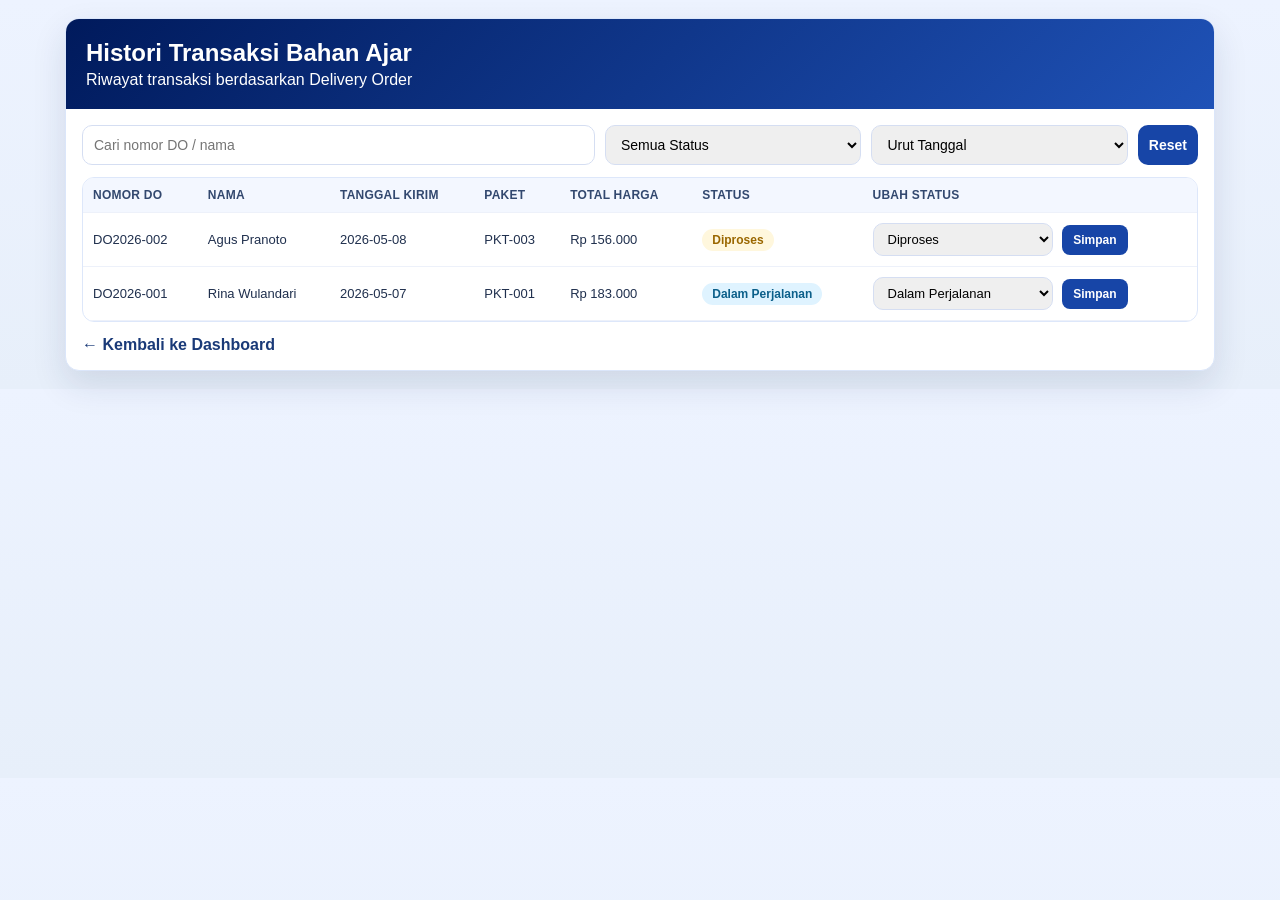
<file: histori-transaksi.html>
<!DOCTYPE html>
<html lang="id">
<head>
    <meta charset="UTF-8">
    <meta name="viewport" content="width=device-width, initial-scale=1.0">
    <title>Histori Transaksi Bahan Ajar</title>
    <style>
        * { box-sizing: border-box; font-family: Segoe UI, Arial, sans-serif }
        body { margin: 0; padding: 18px; background: linear-gradient(180deg, #edf3ff, #e7effa); color: #1f2f4d }
        .app { max-width: 1150px; margin: auto; background: #fff; border: 1px solid #dbe6fa; border-radius: 14px; box-shadow: 0 14px 34px rgba(21, 39, 84, .12); overflow: hidden }
        .header { background: linear-gradient(135deg, #001a5c, #1f52b7); color: #fff; padding: 20px }
        .header h1 { margin: 0 0 4px; font-size: 24px }
        .content { padding: 16px }
        .toolbar { display: grid; grid-template-columns: 2fr 1fr 1fr auto; gap: 10px; margin-bottom: 12px }
        input, select, button { border-radius: 10px; border: 1px solid #d5def2; padding: 10px 11px; font-size: 14px }
        button { cursor: pointer; font-weight: 700; background: #1745a7; color: #fff; border: none }
        .table-wrap { overflow: auto; border: 1px solid #dde7fa; border-radius: 12px }
        table { width: 100%; border-collapse: collapse; min-width: 1060px }
        th, td { border-bottom: 1px solid #edf1fa; padding: 10px; font-size: 13px; text-align: left }
        th { background: #f3f7ff; color: #32486f; font-size: 12px; text-transform: uppercase; letter-spacing: .02em }
        .badge { display: inline-block; padding: 4px 10px; border-radius: 999px; font-weight: 700; font-size: 12px }
        .done { background: #dcfce7; color: #166534 }
        .ship { background: #dff3ff; color: #0b5f8a }
        .process { background: #fff7dd; color: #9a6700 }
        .status-editor { min-width: 180px; padding: 7px 10px; font-size: 13px }
        .save-status { padding: 8px 11px; font-size: 12px; border-radius: 8px; margin-left: 6px }
        .empty { padding: 16px; text-align: center; color: #6b7b97 }
        .actions { margin-top: 14px }
        .actions a { text-decoration: none; color: #1a3a78; font-weight: 700 }
        @media (max-width: 820px) { .toolbar { grid-template-columns: 1fr } }
    </style>
</head>
<body>
    <div class="app">
        <div class="header">
            <h1>Histori Transaksi Bahan Ajar</h1>
            <div>Riwayat transaksi berdasarkan Delivery Order</div>
        </div>
        <div class="content">
            <div class="toolbar">
                <input id="keyword" type="text" placeholder="Cari nomor DO / nama">
                <select id="statusFilter" aria-label="Filter status transaksi" title="Filter status transaksi">
                    <option value="">Semua Status</option>
                    <option value="Diproses">Diproses</option>
                    <option value="Dikirim">Dikirim</option>
                    <option value="Dalam Perjalanan">Dalam Perjalanan</option>
                    <option value="Diterima">Diterima</option>
                </select>
                <select id="sortBy" aria-label="Urutkan histori transaksi" title="Urutkan histori transaksi">
                    <option value="tanggal">Urut Tanggal</option>
                    <option value="nomor">Urut Nomor DO</option>
                    <option value="nama">Urut Nama</option>
                </select>
                <button id="resetBtn" type="button">Reset</button>
            </div>

            <div class="table-wrap">
                <table>
                    <thead>
                        <tr>
                            <th>Nomor DO</th>
                            <th>Nama</th>
                            <th>Tanggal Kirim</th>
                            <th>Paket</th>
                            <th>Total Harga</th>
                            <th>Status</th>
                            <th>Ubah Status</th>
                        </tr>
                    </thead>
                    <tbody id="rows"></tbody>
                </table>
            </div>
            <div class="actions"><a href="dashboard.html">&larr; Kembali ke Dashboard</a></div>
        </div>
    </div>

    <script src="js/data.js"></script>
    <script>
        const rows = document.getElementById("rows");
        const keywordInput = document.getElementById("keyword");
        const statusFilter = document.getElementById("statusFilter");
        const sortBy = document.getElementById("sortBy");
        const resetBtn = document.getElementById("resetBtn");
        const statusOptions = ["Diproses", "Dikirim", "Dalam Perjalanan", "Diterima", "Selesai"];

        function toRupiah(value) {
            return new Intl.NumberFormat("id-ID", { style: "currency", currency: "IDR", maximumFractionDigits: 0 }).format(Number(value) || 0);
        }

        function badgeClass(status) {
            const val = String(status || "").toLowerCase();
            if (val.includes("terima")) return "done";
            if (val.includes("kirim") || val.includes("jalan")) return "ship";
            return "process";
        }

        function getData() {
            return JSON.parse(localStorage.getItem("trackingDOVue")) || window.trackingDOList || [];
        }

        function saveData(data) {
            localStorage.setItem("trackingDOVue", JSON.stringify(data));
        }

        function updateStatus(nomorDO, newStatus) {
            const current = [...getData()];
            const index = current.findIndex(item => String(item.nomorDO) === String(nomorDO));
            if (index === -1) return;
            current[index].status = newStatus;
            saveData(current);
            render();
        }

        function render() {
            let data = [...getData()];
            const keyword = keywordInput.value.trim().toLowerCase();
            const status = statusFilter.value;

            if (keyword) {
                data = data.filter(item =>
                    String(item.nomorDO || "").toLowerCase().includes(keyword) ||
                    String(item.nama || "").toLowerCase().includes(keyword)
                );
            }
            if (status) data = data.filter(item => String(item.status || "") === status);

            if (sortBy.value === "nomor") data.sort((a, b) => String(a.nomorDO).localeCompare(String(b.nomorDO)));
            if (sortBy.value === "nama") data.sort((a, b) => String(a.nama).localeCompare(String(b.nama)));
            if (sortBy.value === "tanggal") data.sort((a, b) => String(b.tanggalKirim).localeCompare(String(a.tanggalKirim)));

            if (data.length === 0) {
                rows.innerHTML = '<tr><td colspan="7" class="empty">Data histori transaksi tidak ditemukan.</td></tr>';
                return;
            }

            rows.innerHTML = data.map(item => `
                <tr>
                    <td>${item.nomorDO || "-"}</td>
                    <td>${item.nama || "-"}</td>
                    <td>${item.tanggalKirim || "-"}</td>
                    <td>${item.paketKode || "-"}</td>
                    <td>${toRupiah(item.totalHarga)}</td>
                    <td><span class="badge ${badgeClass(item.status)}">${item.status || "-"}</span></td>
                    <td>
                        <select class="status-editor" data-do="${item.nomorDO}">
                            ${statusOptions.map(status => `<option value="${status}" ${status === item.status ? "selected" : ""}>${status}</option>`).join("")}
                        </select>
                        <button class="save-status" type="button" data-do="${item.nomorDO}">Simpan</button>
                    </td>
                </tr>
            `).join("");
        }

        keywordInput.addEventListener("input", render);
        statusFilter.addEventListener("change", render);
        sortBy.addEventListener("change", render);
        resetBtn.addEventListener("click", () => {
            keywordInput.value = "";
            statusFilter.value = "";
            sortBy.value = "tanggal";
            render();
        });

        rows.addEventListener("click", (event) => {
            const target = event.target;
            if (!target.classList.contains("save-status")) return;
            const nomorDO = target.getAttribute("data-do");
            const select = rows.querySelector(`.status-editor[data-do="${nomorDO}"]`);
            if (!select) return;
            updateStatus(nomorDO, select.value);
        });

        render();
    </script>
</body>
</html>
</file>
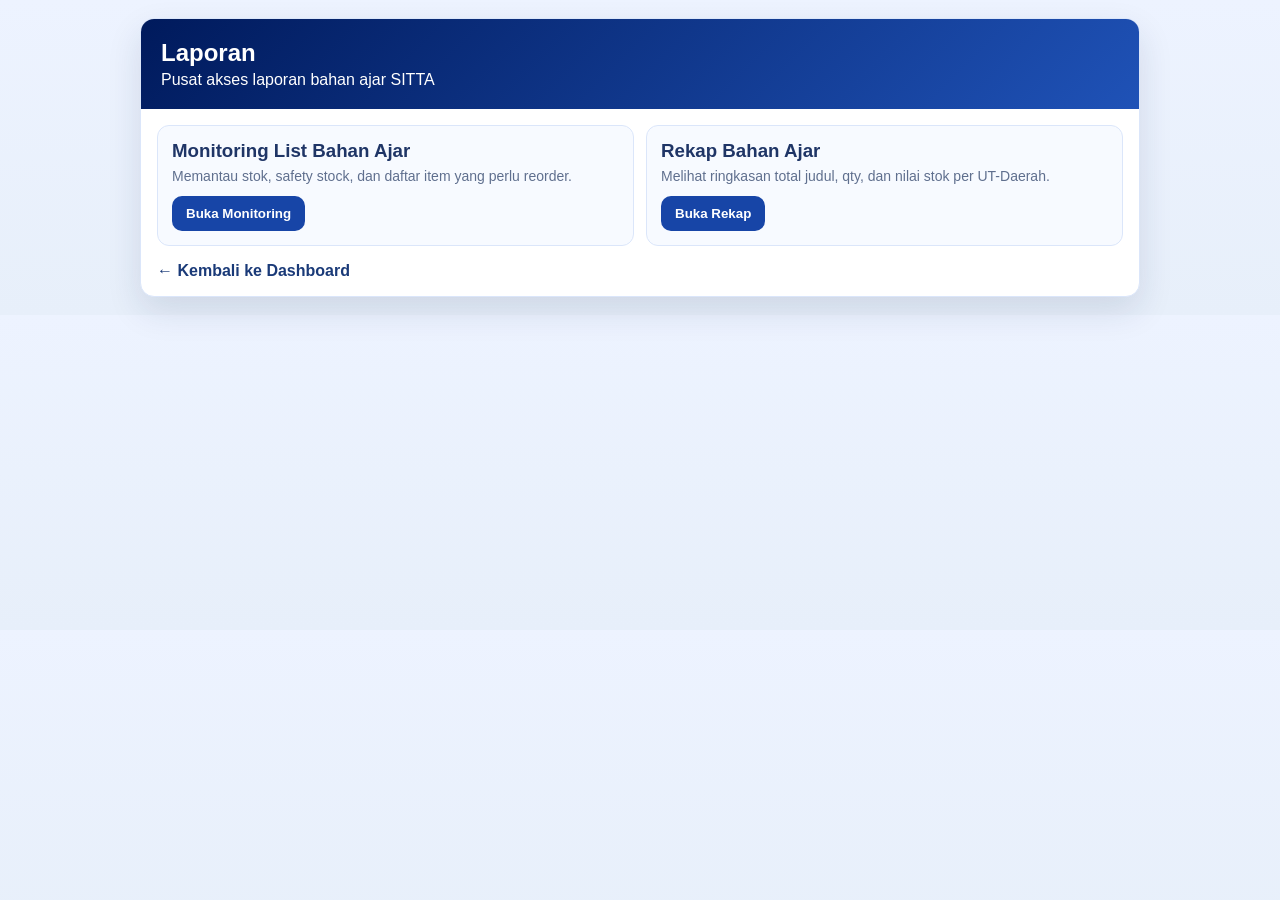
<file: laporan.html>
<!DOCTYPE html>
<html lang="id">
<head>
    <meta charset="UTF-8">
    <meta name="viewport" content="width=device-width, initial-scale=1.0">
    <title>Laporan</title>
    <style>
        * { box-sizing: border-box; font-family: Segoe UI, Arial, sans-serif }
        body { margin: 0; padding: 18px; background: linear-gradient(180deg, #edf3ff, #e7effa); color: #1f2f4d }
        .app { max-width: 1000px; margin: auto; background: #fff; border: 1px solid #dbe6fa; border-radius: 14px; box-shadow: 0 14px 34px rgba(21, 39, 84, .12); overflow: hidden }
        .header { background: linear-gradient(135deg, #001a5c, #1f52b7); color: #fff; padding: 20px }
        .header h1 { margin: 0 0 4px; font-size: 24px }
        .content { padding: 16px }
        .report-grid {
            display: grid;
            grid-template-columns: 1fr 1fr;
            gap: 12px;
        }
        .selector-box {
            border: 1px solid #dbe6fa;
            border-radius: 12px;
            padding: 14px;
            background: #f7faff;
        }
        .selector-box h3 { margin: 0 0 6px; color: #1f3566 }
        .selector-box p { margin: 0 0 12px; color: #5f6f8e; font-size: 14px }
        .selector-row button {
            border: none;
            border-radius: 10px;
            padding: 10px 14px;
            background: #1745a7;
            color: #fff;
            font-weight: 700;
            cursor: pointer;
        }
        .actions { margin-top: 16px }
        .actions a { text-decoration: none; color: #1a3a78; font-weight: 700 }
        @media (max-width: 760px) { .report-grid { grid-template-columns: 1fr } }
    </style>
</head>
<body>
    <div class="app">
        <div class="header">
            <h1>Laporan</h1>
            <div>Pusat akses laporan bahan ajar SITTA</div>
        </div>
        <div class="content">
            <div class="report-grid">
                <div class="selector-box">
                    <h3>Monitoring List Bahan Ajar</h3>
                    <p>Memantau stok, safety stock, dan daftar item yang perlu reorder.</p>
                    <div class="selector-row">
                        <button type="button" onclick="window.location.href='monitoring-bahan-ajar.html'">Buka Monitoring</button>
                    </div>
                </div>
                <div class="selector-box">
                    <h3>Rekap Bahan Ajar</h3>
                    <p>Melihat ringkasan total judul, qty, dan nilai stok per UT-Daerah.</p>
                    <div class="selector-row">
                        <button type="button" onclick="window.location.href='rekap-bahan-ajar.html'">Buka Rekap</button>
                    </div>
                </div>
            </div>
            <div class="actions"><a href="dashboard.html">&larr; Kembali ke Dashboard</a></div>
        </div>
    </div>
</body>
</html>
</file>
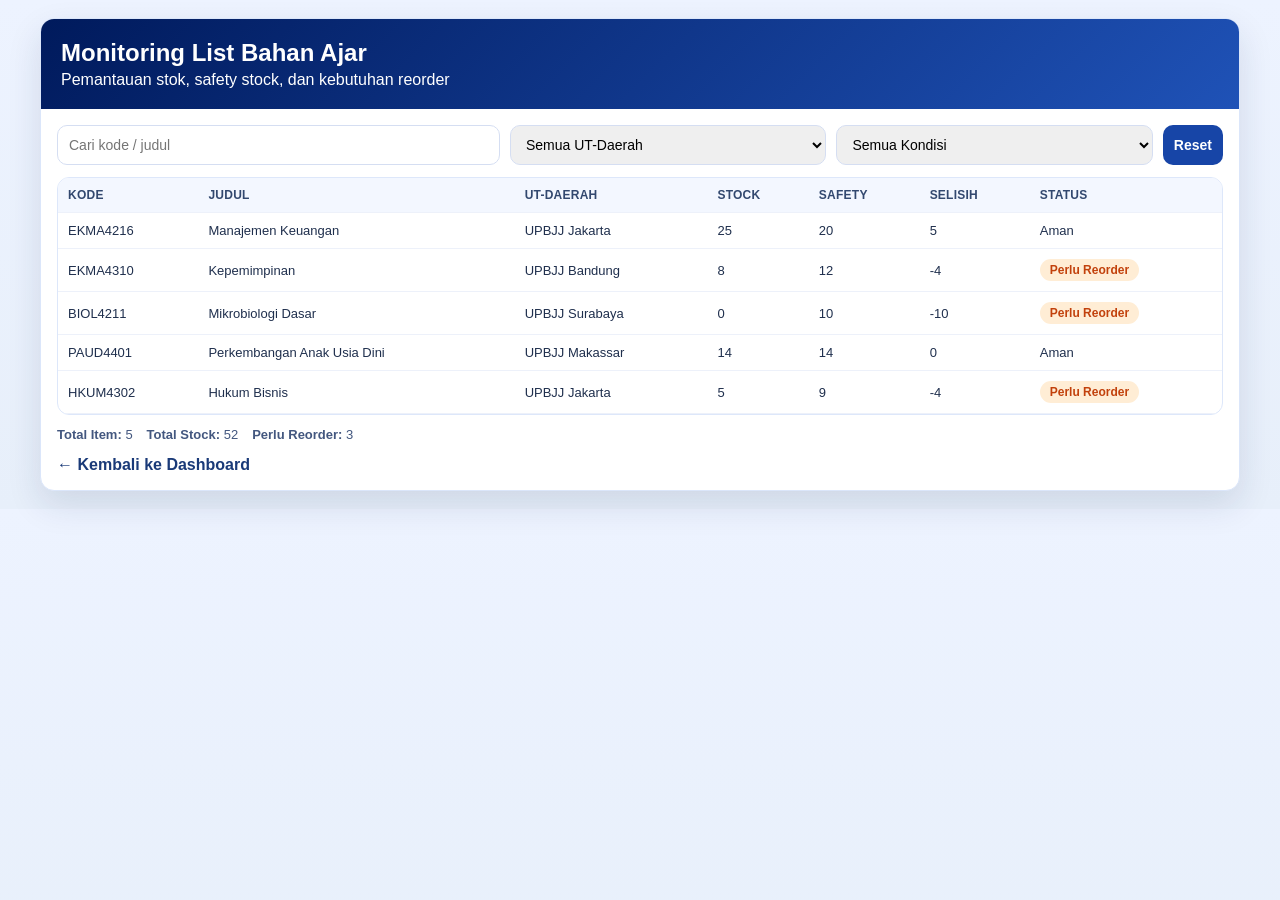
<file: monitoring-bahan-ajar.html>
<!DOCTYPE html>
<html lang="id">
<head>
    <meta charset="UTF-8">
    <meta name="viewport" content="width=device-width, initial-scale=1.0">
    <title>Monitoring List Bahan Ajar</title>
    <style>
        * { box-sizing: border-box; font-family: Segoe UI, Arial, sans-serif }
        body { margin: 0; padding: 18px; background: linear-gradient(180deg, #edf3ff, #e7effa); color: #1f2f4d }
        .app { max-width: 1200px; margin: auto; background: #fff; border: 1px solid #dbe6fa; border-radius: 14px; box-shadow: 0 14px 34px rgba(21, 39, 84, .12); overflow: hidden }
        .header { background: linear-gradient(135deg, #001a5c, #1f52b7); color: #fff; padding: 20px }
        .header h1 { margin: 0 0 4px; font-size: 24px }
        .content { padding: 16px }
        .toolbar { display: grid; grid-template-columns: 1.4fr 1fr 1fr auto; gap: 10px; margin-bottom: 12px }
        input, select, button { border-radius: 10px; border: 1px solid #d5def2; padding: 10px 11px; font-size: 14px }
        button { cursor: pointer; font-weight: 700; background: #1745a7; color: #fff; border: none }
        .table-wrap { overflow: auto; border: 1px solid #dde7fa; border-radius: 12px }
        table { width: 100%; border-collapse: collapse; min-width: 960px }
        th, td { border-bottom: 1px solid #edf1fa; padding: 10px; font-size: 13px; text-align: left }
        th { background: #f3f7ff; color: #32486f; font-size: 12px; text-transform: uppercase; letter-spacing: .02em }
        .status { display: inline-block; border-radius: 999px; padding: 4px 10px; font-weight: 700; font-size: 12px }
        .low { background: #ffedd5; color: #c2410c }
        .empty { padding: 16px; text-align: center; color: #6b7b97 }
        .summary { margin-top: 12px; color: #43577f; font-size: 13px; display: flex; gap: 14px; flex-wrap: wrap }
        .actions { margin-top: 14px }
        .actions a { text-decoration: none; color: #1a3a78; font-weight: 700 }
        @media (max-width: 840px) { .toolbar { grid-template-columns: 1fr } }
    </style>
</head>
<body>
    <div class="app">
        <div class="header">
            <h1>Monitoring List Bahan Ajar</h1>
            <div>Pemantauan stok, safety stock, dan kebutuhan reorder</div>
        </div>
        <div class="content">
            <div class="toolbar">
                <input id="keyword" type="text" placeholder="Cari kode / judul">
                <select id="upbjjFilter" aria-label="Filter UT-Daerah" title="Filter UT-Daerah"><option value="">Semua UT-Daerah</option></select>
                <select id="statusFilter" aria-label="Filter kondisi stok" title="Filter kondisi stok">
                    <option value="">Semua Kondisi</option>
                    <option value="low">Perlu Reorder (qty < safety)</option>
                </select>
                <button id="resetBtn" type="button">Reset</button>
            </div>

            <div class="table-wrap">
                <table>
                    <thead>
                        <tr>
                            <th>Kode</th>
                            <th>Judul</th>
                            <th>UT-Daerah</th>
                            <th>Stock</th>
                            <th>Safety</th>
                            <th>Selisih</th>
                            <th>Status</th>
                        </tr>
                    </thead>
                    <tbody id="rows"></tbody>
                </table>
            </div>
            <div id="summary" class="summary"></div>
            <div class="actions"><a href="dashboard.html">&larr; Kembali ke Dashboard</a></div>
        </div>
    </div>

    <script src="js/data.js"></script>
    <script>
        const rows = document.getElementById("rows");
        const summary = document.getElementById("summary");
        const keywordInput = document.getElementById("keyword");
        const upbjjFilter = document.getElementById("upbjjFilter");
        const statusFilter = document.getElementById("statusFilter");
        const resetBtn = document.getElementById("resetBtn");

        function getData() {
            return JSON.parse(localStorage.getItem("stokBahanAjarVue")) || window.dataStokBahanAjar || [];
        }

        function fillUpbjjOptions(data) {
            const options = [...new Set(data.map(item => item.upbjj).filter(Boolean))].sort();
            upbjjFilter.innerHTML = '<option value="">Semua UT-Daerah</option>' + options.map(item => `<option value="${item}">${item}</option>`).join("");
        }

        function render() {
            let data = [...getData()];
            const keyword = keywordInput.value.trim().toLowerCase();
            const upbjj = upbjjFilter.value;
            const status = statusFilter.value;

            if (keyword) data = data.filter(item => item.kode.toLowerCase().includes(keyword) || item.judul.toLowerCase().includes(keyword));
            if (upbjj) data = data.filter(item => item.upbjj === upbjj);
            if (status === "low") data = data.filter(item => Number(item.qty) < Number(item.safety));

            const lowCount = data.filter(item => Number(item.qty) < Number(item.safety)).length;
            const totalQty = data.reduce((sum, item) => sum + Number(item.qty || 0), 0);

            if (data.length === 0) {
                rows.innerHTML = '<tr><td colspan="7" class="empty">Data monitoring tidak ditemukan.</td></tr>';
            } else {
                rows.innerHTML = data.map(item => {
                    const diff = Number(item.qty) - Number(item.safety);
                    const isLow = diff < 0;
                    return `
                        <tr>
                            <td>${item.kode}</td>
                            <td>${item.judul}</td>
                            <td>${item.upbjj || "-"}</td>
                            <td>${item.qty}</td>
                            <td>${item.safety}</td>
                            <td>${diff}</td>
                            <td>${isLow ? '<span class="status low">Perlu Reorder</span>' : "Aman"}</td>
                        </tr>
                    `;
                }).join("");
            }

            summary.innerHTML = `
                <span><strong>Total Item:</strong> ${data.length}</span>
                <span><strong>Total Stock:</strong> ${totalQty}</span>
                <span><strong>Perlu Reorder:</strong> ${lowCount}</span>
            `;
        }

        const initialData = getData();
        fillUpbjjOptions(initialData);
        render();

        keywordInput.addEventListener("input", render);
        upbjjFilter.addEventListener("change", render);
        statusFilter.addEventListener("change", render);
        resetBtn.addEventListener("click", () => {
            keywordInput.value = "";
            upbjjFilter.value = "";
            statusFilter.value = "";
            render();
        });
    </script>
</body>
</html>
</file>
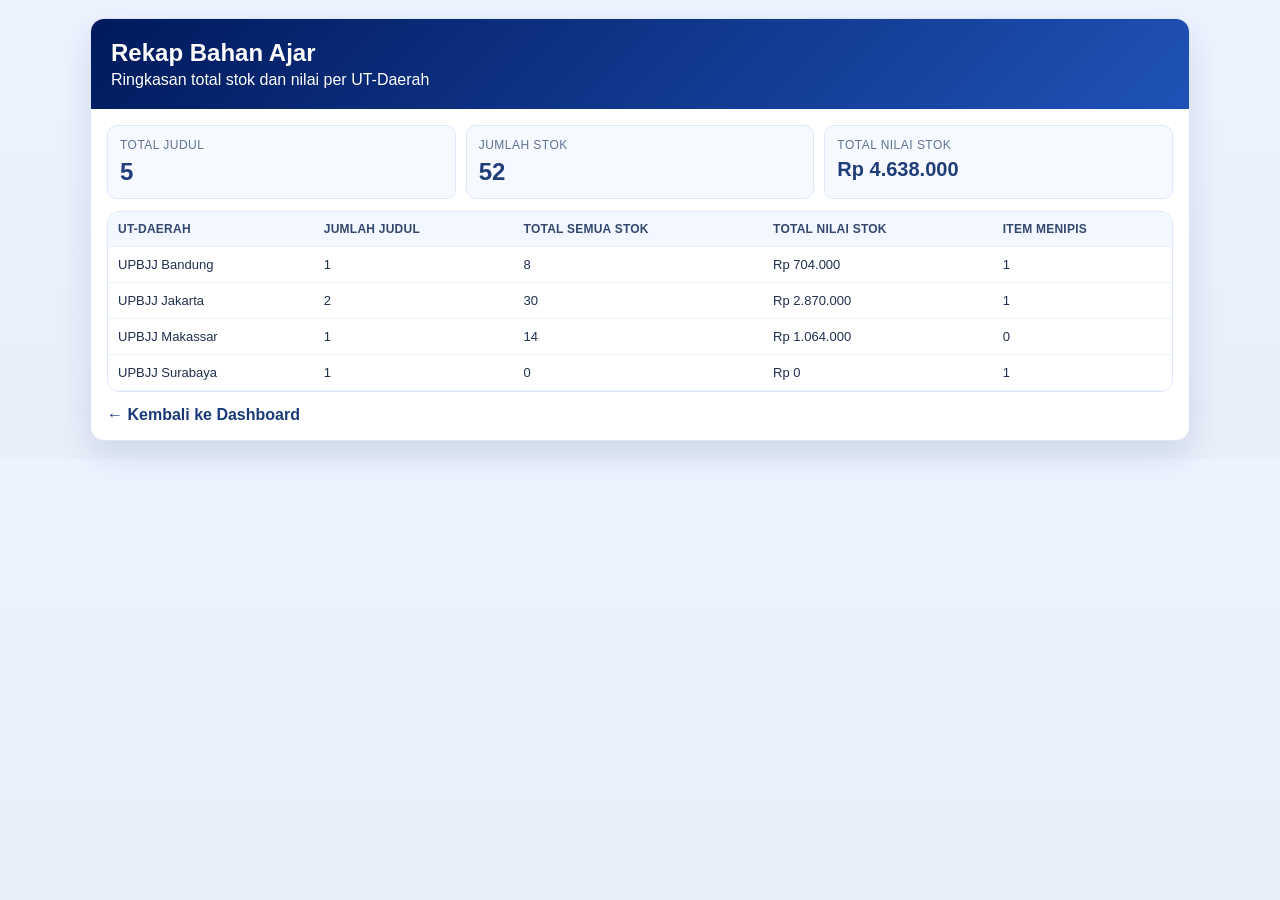
<file: rekap-bahan-ajar.html>
<!DOCTYPE html>
<html lang="id">
<head>
    <meta charset="UTF-8">
    <meta name="viewport" content="width=device-width, initial-scale=1.0">
    <title>Rekap Bahan Ajar</title>
    <style>
        * { box-sizing: border-box; font-family: Segoe UI, Arial, sans-serif }
        body { margin: 0; padding: 18px; background: linear-gradient(180deg, #edf3ff, #e7effa); color: #1f2f4d }
        .app { max-width: 1100px; margin: auto; background: #fff; border: 1px solid #dbe6fa; border-radius: 14px; box-shadow: 0 14px 34px rgba(21, 39, 84, .12); overflow: hidden }
        .header { background: linear-gradient(135deg, #001a5c, #1f52b7); color: #fff; padding: 20px }
        .header h1 { margin: 0 0 4px; font-size: 24px }
        .content { padding: 16px }
        .cards { display: grid; grid-template-columns: repeat(3, 1fr); gap: 10px; margin-bottom: 12px }
        .card { background: #f6f9ff; border: 1px solid #dde7fa; border-radius: 10px; padding: 12px }
        .card .label { font-size: 12px; color: #607293; text-transform: uppercase; letter-spacing: .04em }
        .card .value { margin-top: 6px; font-size: 24px; font-weight: 800; color: #1f3d79 }
        .table-wrap { overflow: auto; border: 1px solid #dde7fa; border-radius: 12px }
        table { width: 100%; border-collapse: collapse; min-width: 860px }
        th, td { border-bottom: 1px solid #edf1fa; padding: 10px; font-size: 13px; text-align: left }
        th { background: #f3f7ff; color: #32486f; font-size: 12px; text-transform: uppercase; letter-spacing: .02em }
        .actions { margin-top: 14px }
        .actions a { text-decoration: none; color: #1a3a78; font-weight: 700 }
        @media (max-width: 820px) { .cards { grid-template-columns: 1fr } }
    </style>
</head>
<body>
    <div class="app">
        <div class="header">
            <h1>Rekap Bahan Ajar</h1>
            <div>Ringkasan total stok dan nilai per UT-Daerah</div>
        </div>
        <div class="content">
            <div id="cards" class="cards"></div>
            <div class="table-wrap">
                <table>
                    <thead>
                        <tr>
                            <th>UT-Daerah</th>
                            <th>Jumlah Judul</th>
                            <th>Total Semua Stok</th>
                            <th>Total Nilai Stok</th>
                            <th>Item Menipis</th>
                        </tr>
                    </thead>
                    <tbody id="rows"></tbody>
                </table>
            </div>
            <div class="actions"><a href="dashboard.html">&larr; Kembali ke Dashboard</a></div>
        </div>
    </div>

    <script src="js/data.js"></script>
    <script>
        const cards = document.getElementById("cards");
        const rows = document.getElementById("rows");

        function toRupiah(value) {
            return new Intl.NumberFormat("id-ID", { style: "currency", currency: "IDR", maximumFractionDigits: 0 }).format(Number(value) || 0);
        }

        function getData() {
            return JSON.parse(localStorage.getItem("stokBahanAjarVue")) || window.dataStokBahanAjar || [];
        }

        function render() {
            const data = getData();
            const grouped = {};

            data.forEach(item => {
                const key = item.upbjj || "Tidak Diketahui";
                if (!grouped[key]) grouped[key] = { judul: 0, qty: 0, nilai: 0, low: 0 };
                grouped[key].judul += 1;
                grouped[key].qty += Number(item.qty || 0);
                grouped[key].nilai += Number(item.qty || 0) * Number(item.harga || 0);
                if (Number(item.qty) < Number(item.safety)) grouped[key].low += 1;
            });

            const allRows = Object.entries(grouped).sort((a, b) => a[0].localeCompare(b[0]));
            const totalJudul = data.length;
            const totalQty = data.reduce((s, i) => s + Number(i.qty || 0), 0);
            const totalNilai = data.reduce((s, i) => s + Number(i.qty || 0) * Number(i.harga || 0), 0);

            cards.innerHTML = `
                <div class="card"><div class="label">Total Judul</div><div class="value">${totalJudul}</div></div>
                <div class="card"><div class="label">Jumlah Stok</div><div class="value">${totalQty}</div></div>
                <div class="card"><div class="label">Total Nilai Stok</div><div class="value" style="font-size:20px">${toRupiah(totalNilai)}</div></div>
            `;

            rows.innerHTML = allRows.map(([upbjj, val]) => `
                <tr>
                    <td>${upbjj}</td>
                    <td>${val.judul}</td>
                    <td>${val.qty}</td>
                    <td>${toRupiah(val.nilai)}</td>
                    <td>${val.low}</td>
                </tr>
            `).join("");
        }

        render();
    </script>
</body>
</html>
</file>
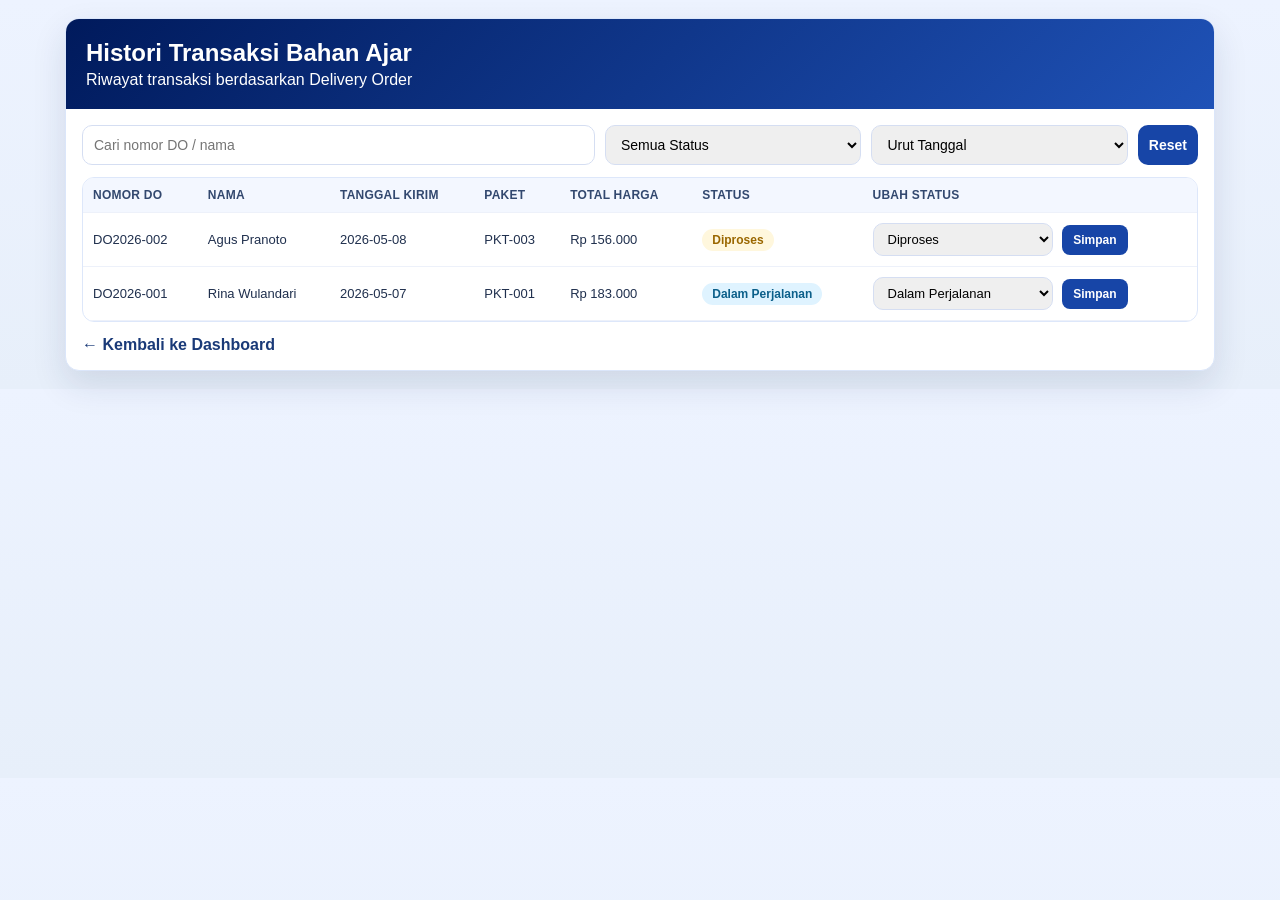
<file: belajar 2/histori-transaksi.html>
<!DOCTYPE html>
<html lang="id">
<head>
    <meta charset="UTF-8">
    <meta name="viewport" content="width=device-width, initial-scale=1.0">
    <title>Histori Transaksi Bahan Ajar</title>
    <style>
        * { box-sizing: border-box; font-family: Segoe UI, Arial, sans-serif }
        body { margin: 0; padding: 18px; background: linear-gradient(180deg, #edf3ff, #e7effa); color: #1f2f4d }
        .app { max-width: 1150px; margin: auto; background: #fff; border: 1px solid #dbe6fa; border-radius: 14px; box-shadow: 0 14px 34px rgba(21, 39, 84, .12); overflow: hidden }
        .header { background: linear-gradient(135deg, #001a5c, #1f52b7); color: #fff; padding: 20px }
        .header h1 { margin: 0 0 4px; font-size: 24px }
        .content { padding: 16px }
        .toolbar { display: grid; grid-template-columns: 2fr 1fr 1fr auto; gap: 10px; margin-bottom: 12px }
        input, select, button { border-radius: 10px; border: 1px solid #d5def2; padding: 10px 11px; font-size: 14px }
        button { cursor: pointer; font-weight: 700; background: #1745a7; color: #fff; border: none }
        .table-wrap { overflow: auto; border: 1px solid #dde7fa; border-radius: 12px }
        table { width: 100%; border-collapse: collapse; min-width: 1060px }
        th, td { border-bottom: 1px solid #edf1fa; padding: 10px; font-size: 13px; text-align: left }
        th { background: #f3f7ff; color: #32486f; font-size: 12px; text-transform: uppercase; letter-spacing: .02em }
        .badge { display: inline-block; padding: 4px 10px; border-radius: 999px; font-weight: 700; font-size: 12px }
        .done { background: #dcfce7; color: #166534 }
        .ship { background: #dff3ff; color: #0b5f8a }
        .process { background: #fff7dd; color: #9a6700 }
        .status-editor { min-width: 180px; padding: 7px 10px; font-size: 13px }
        .save-status { padding: 8px 11px; font-size: 12px; border-radius: 8px; margin-left: 6px }
        .empty { padding: 16px; text-align: center; color: #6b7b97 }
        .actions { margin-top: 14px }
        .actions a { text-decoration: none; color: #1a3a78; font-weight: 700 }
        @media (max-width: 820px) { .toolbar { grid-template-columns: 1fr } }
    </style>
</head>
<body>
    <div class="app">
        <div class="header">
            <h1>Histori Transaksi Bahan Ajar</h1>
            <div>Riwayat transaksi berdasarkan Delivery Order</div>
        </div>
        <div class="content">
            <div class="toolbar">
                <input id="keyword" type="text" placeholder="Cari nomor DO / nama">
                <select id="statusFilter">
                    <option value="">Semua Status</option>
                    <option value="Diproses">Diproses</option>
                    <option value="Dikirim">Dikirim</option>
                    <option value="Dalam Perjalanan">Dalam Perjalanan</option>
                    <option value="Diterima">Diterima</option>
                </select>
                <select id="sortBy">
                    <option value="tanggal">Urut Tanggal</option>
                    <option value="nomor">Urut Nomor DO</option>
                    <option value="nama">Urut Nama</option>
                </select>
                <button id="resetBtn" type="button">Reset</button>
            </div>

            <div class="table-wrap">
                <table>
                    <thead>
                        <tr>
                            <th>Nomor DO</th>
                            <th>Nama</th>
                            <th>Tanggal Kirim</th>
                            <th>Paket</th>
                            <th>Total Harga</th>
                            <th>Status</th>
                            <th>Ubah Status</th>
                        </tr>
                    </thead>
                    <tbody id="rows"></tbody>
                </table>
            </div>
            <div class="actions"><a href="dashboard.html">&larr; Kembali ke Dashboard</a></div>
        </div>
    </div>

    <script src="js/data.js"></script>
    <script>
        const rows = document.getElementById("rows");
        const keywordInput = document.getElementById("keyword");
        const statusFilter = document.getElementById("statusFilter");
        const sortBy = document.getElementById("sortBy");
        const resetBtn = document.getElementById("resetBtn");
        const statusOptions = ["Diproses", "Dikirim", "Dalam Perjalanan", "Diterima", "Selesai"];

        function toRupiah(value) {
            return new Intl.NumberFormat("id-ID", { style: "currency", currency: "IDR", maximumFractionDigits: 0 }).format(Number(value) || 0);
        }

        function badgeClass(status) {
            const val = String(status || "").toLowerCase();
            if (val.includes("terima")) return "done";
            if (val.includes("kirim") || val.includes("jalan")) return "ship";
            return "process";
        }

        function getData() {
            return JSON.parse(localStorage.getItem("trackingDOVue")) || window.trackingDOList || [];
        }

        function saveData(data) {
            localStorage.setItem("trackingDOVue", JSON.stringify(data));
        }

        function updateStatus(nomorDO, newStatus) {
            const current = [...getData()];
            const index = current.findIndex(item => String(item.nomorDO) === String(nomorDO));
            if (index === -1) return;
            current[index].status = newStatus;
            saveData(current);
            render();
        }

        function render() {
            let data = [...getData()];
            const keyword = keywordInput.value.trim().toLowerCase();
            const status = statusFilter.value;

            if (keyword) {
                data = data.filter(item =>
                    String(item.nomorDO || "").toLowerCase().includes(keyword) ||
                    String(item.nama || "").toLowerCase().includes(keyword)
                );
            }
            if (status) data = data.filter(item => String(item.status || "") === status);

            if (sortBy.value === "nomor") data.sort((a, b) => String(a.nomorDO).localeCompare(String(b.nomorDO)));
            if (sortBy.value === "nama") data.sort((a, b) => String(a.nama).localeCompare(String(b.nama)));
            if (sortBy.value === "tanggal") data.sort((a, b) => String(b.tanggalKirim).localeCompare(String(a.tanggalKirim)));

            if (data.length === 0) {
                rows.innerHTML = '<tr><td colspan="7" class="empty">Data histori transaksi tidak ditemukan.</td></tr>';
                return;
            }

            rows.innerHTML = data.map(item => `
                <tr>
                    <td>${item.nomorDO || "-"}</td>
                    <td>${item.nama || "-"}</td>
                    <td>${item.tanggalKirim || "-"}</td>
                    <td>${item.paketKode || "-"}</td>
                    <td>${toRupiah(item.totalHarga)}</td>
                    <td><span class="badge ${badgeClass(item.status)}">${item.status || "-"}</span></td>
                    <td>
                        <select class="status-editor" data-do="${item.nomorDO}">
                            ${statusOptions.map(status => `<option value="${status}" ${status === item.status ? "selected" : ""}>${status}</option>`).join("")}
                        </select>
                        <button class="save-status" type="button" data-do="${item.nomorDO}">Simpan</button>
                    </td>
                </tr>
            `).join("");
        }

        keywordInput.addEventListener("input", render);
        statusFilter.addEventListener("change", render);
        sortBy.addEventListener("change", render);
        resetBtn.addEventListener("click", () => {
            keywordInput.value = "";
            statusFilter.value = "";
            sortBy.value = "tanggal";
            render();
        });

        rows.addEventListener("click", (event) => {
            const target = event.target;
            if (!target.classList.contains("save-status")) return;
            const nomorDO = target.getAttribute("data-do");
            const select = rows.querySelector(`.status-editor[data-do="${nomorDO}"]`);
            if (!select) return;
            updateStatus(nomorDO, select.value);
        });

        render();
    </script>
</body>
</html>
</file>
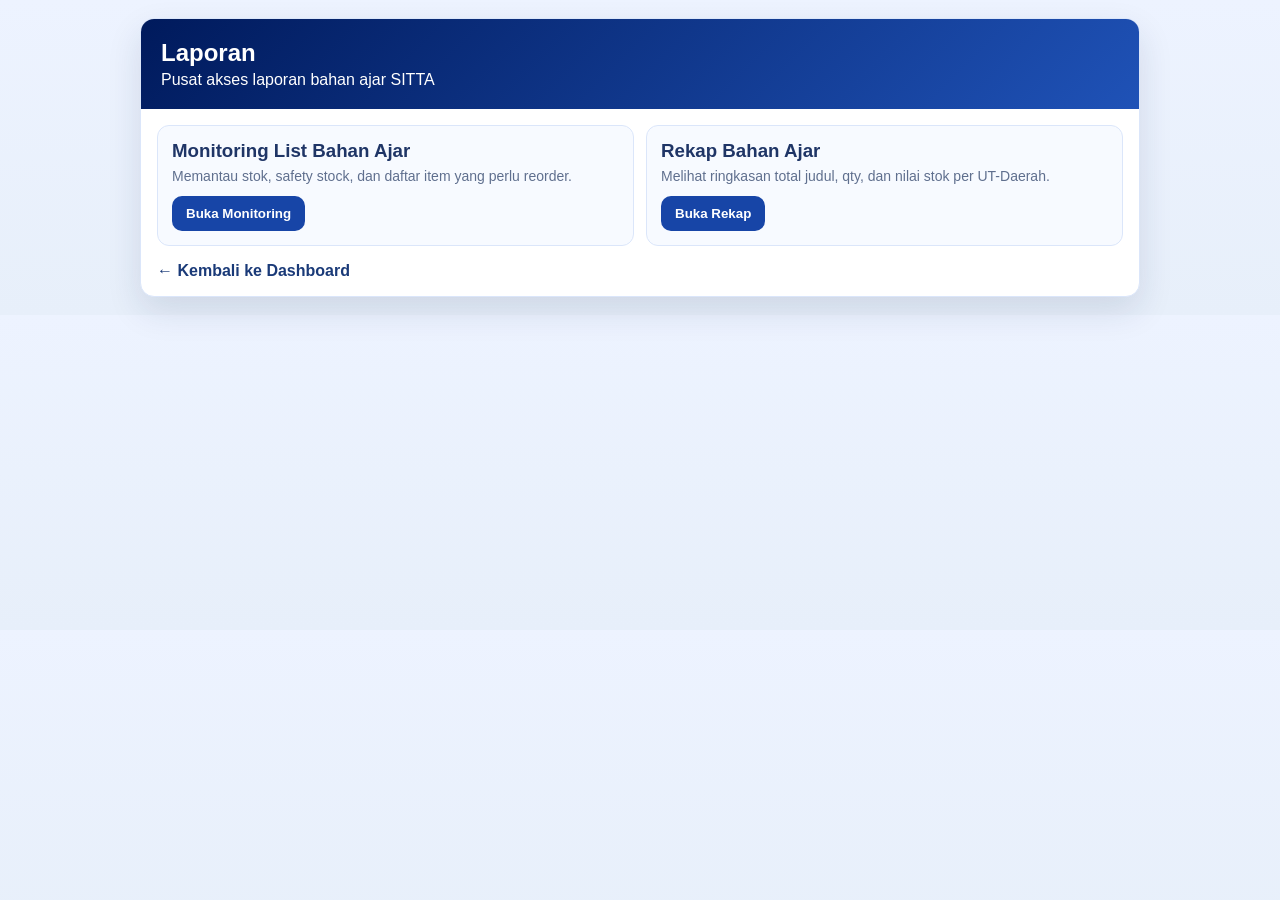
<file: belajar 2/laporan.html>
<!DOCTYPE html>
<html lang="id">
<head>
    <meta charset="UTF-8">
    <meta name="viewport" content="width=device-width, initial-scale=1.0">
    <title>Laporan</title>
    <style>
        * { box-sizing: border-box; font-family: Segoe UI, Arial, sans-serif }
        body { margin: 0; padding: 18px; background: linear-gradient(180deg, #edf3ff, #e7effa); color: #1f2f4d }
        .app { max-width: 1000px; margin: auto; background: #fff; border: 1px solid #dbe6fa; border-radius: 14px; box-shadow: 0 14px 34px rgba(21, 39, 84, .12); overflow: hidden }
        .header { background: linear-gradient(135deg, #001a5c, #1f52b7); color: #fff; padding: 20px }
        .header h1 { margin: 0 0 4px; font-size: 24px }
        .content { padding: 16px }
        .report-grid {
            display: grid;
            grid-template-columns: 1fr 1fr;
            gap: 12px;
        }
        .selector-box {
            border: 1px solid #dbe6fa;
            border-radius: 12px;
            padding: 14px;
            background: #f7faff;
        }
        .selector-box h3 { margin: 0 0 6px; color: #1f3566 }
        .selector-box p { margin: 0 0 12px; color: #5f6f8e; font-size: 14px }
        .selector-row button {
            border: none;
            border-radius: 10px;
            padding: 10px 14px;
            background: #1745a7;
            color: #fff;
            font-weight: 700;
            cursor: pointer;
        }
        .actions { margin-top: 16px }
        .actions a { text-decoration: none; color: #1a3a78; font-weight: 700 }
        @media (max-width: 760px) { .report-grid { grid-template-columns: 1fr } }
    </style>
</head>
<body>
    <div class="app">
        <div class="header">
            <h1>Laporan</h1>
            <div>Pusat akses laporan bahan ajar SITTA</div>
        </div>
        <div class="content">
            <div class="report-grid">
                <div class="selector-box">
                    <h3>Monitoring List Bahan Ajar</h3>
                    <p>Memantau stok, safety stock, dan daftar item yang perlu reorder.</p>
                    <div class="selector-row">
                        <button type="button" onclick="window.location.href='monitoring-bahan-ajar.html'">Buka Monitoring</button>
                    </div>
                </div>
                <div class="selector-box">
                    <h3>Rekap Bahan Ajar</h3>
                    <p>Melihat ringkasan total judul, qty, dan nilai stok per UT-Daerah.</p>
                    <div class="selector-row">
                        <button type="button" onclick="window.location.href='rekap-bahan-ajar.html'">Buka Rekap</button>
                    </div>
                </div>
            </div>
            <div class="actions"><a href="dashboard.html">&larr; Kembali ke Dashboard</a></div>
        </div>
    </div>
</body>
</html>
</file>
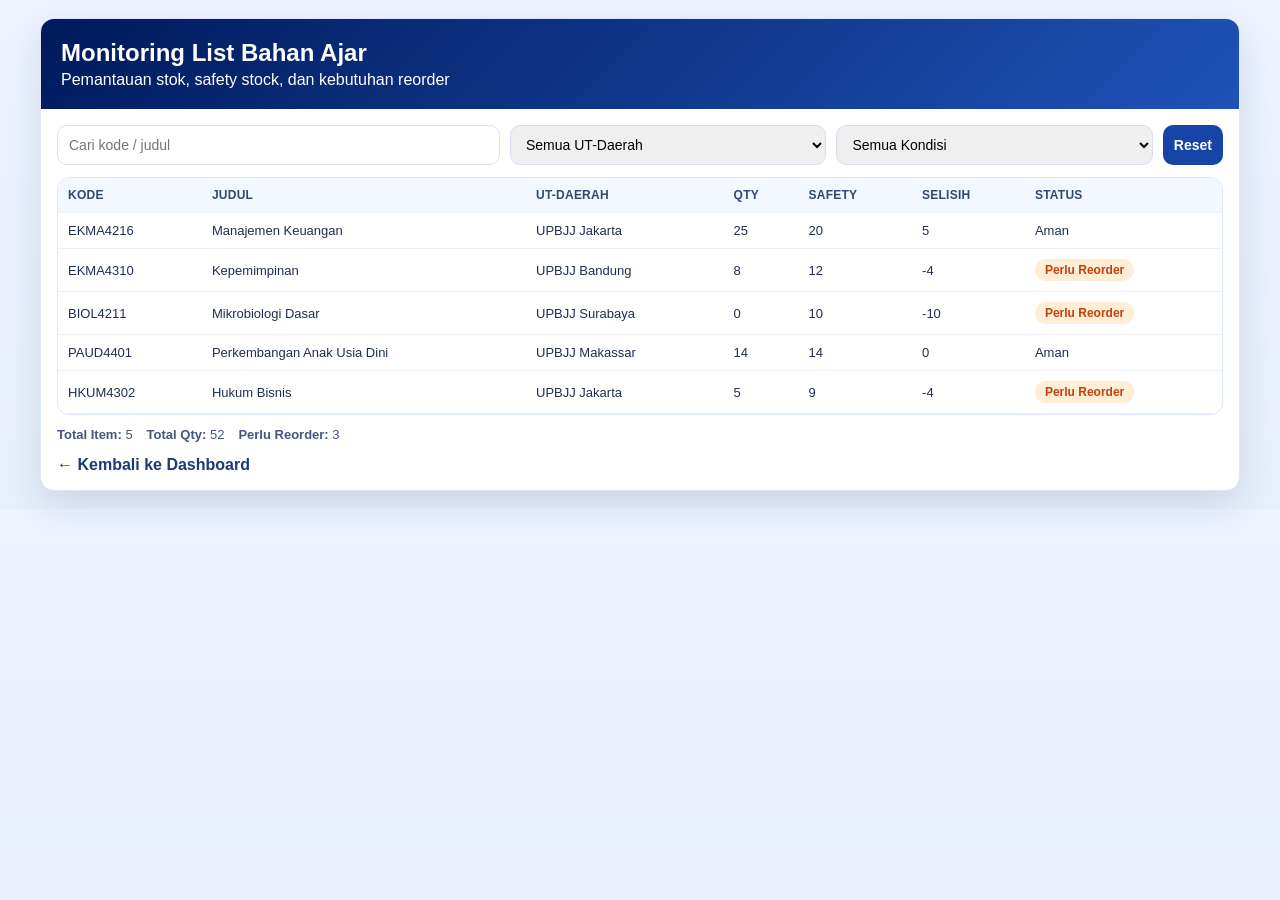
<file: belajar 2/monitoring-bahan-ajar.html>
<!DOCTYPE html>
<html lang="id">

<head>
    <meta charset="UTF-8">
    <meta name="viewport" content="width=device-width, initial-scale=1.0">
    <title>Monitoring List Bahan Ajar</title>
    <style>
        * {
            box-sizing: border-box;
            font-family: Segoe UI, Arial, sans-serif
        }
        
        body {
            margin: 0;
            padding: 18px;
            background: linear-gradient(180deg, #edf3ff, #e7effa);
            color: #1f2f4d
        }
        
        .app {
            max-width: 1200px;
            margin: auto;
            background: #fff;
            border: 1px solid #dbe6fa;
            border-radius: 14px;
            box-shadow: 0 14px 34px rgba(21, 39, 84, .12);
            overflow: hidden
        }
        
        .header {
            background: linear-gradient(135deg, #001a5c, #1f52b7);
            color: #fff;
            padding: 20px
        }
        
        .header h1 {
            margin: 0 0 4px;
            font-size: 24px
        }
        
        .content {
            padding: 16px
        }
        
        .toolbar {
            display: grid;
            grid-template-columns: 1.4fr 1fr 1fr auto;
            gap: 10px;
            margin-bottom: 12px
        }
        
        input,
        select,
        button {
            border-radius: 10px;
            border: 1px solid #d5def2;
            padding: 10px 11px;
            font-size: 14px
        }
        
        button {
            cursor: pointer;
            font-weight: 700;
            background: #1745a7;
            color: #fff;
            border: none
        }
        
        .table-wrap {
            overflow: auto;
            border: 1px solid #dde7fa;
            border-radius: 12px
        }
        
        table {
            width: 100%;
            border-collapse: collapse;
            min-width: 960px
        }
        
        th,
        td {
            border-bottom: 1px solid #edf1fa;
            padding: 10px;
            font-size: 13px;
            text-align: left
        }
        
        th {
            background: #f3f7ff;
            color: #32486f;
            font-size: 12px;
            text-transform: uppercase;
            letter-spacing: .02em
        }
        
        .status {
            display: inline-block;
            border-radius: 999px;
            padding: 4px 10px;
            font-weight: 700;
            font-size: 12px
        }
        
        .low {
            background: #ffedd5;
            color: #c2410c
        }
        
        .empty {
            padding: 16px;
            text-align: center;
            color: #6b7b97
        }
        
        .summary {
            margin-top: 12px;
            color: #43577f;
            font-size: 13px;
            display: flex;
            gap: 14px;
            flex-wrap: wrap
        }
        
        .actions {
            margin-top: 14px
        }
        
        .actions a {
            text-decoration: none;
            color: #1a3a78;
            font-weight: 700
        }
        
        @media (max-width: 840px) {
            .toolbar {
                grid-template-columns: 1fr
            }
        }
    </style>
</head>

<body>
    <div class="app">
        <div class="header">
            <h1>Monitoring List Bahan Ajar</h1>
            <div>Pemantauan stok, safety stock, dan kebutuhan reorder</div>
        </div>
        <div class="content">
            <div class="toolbar">
                <input id="keyword" type="text" placeholder="Cari kode / judul">
                <select id="upbjjFilter" aria-label="Filter UT-Daerah" title="Filter UT-Daerah"><option value="">Semua UT-Daerah</option></select>
                <select id="statusFilter" aria-label="Filter kondisi stok" title="Filter kondisi stok">
                    <option value="">Semua Kondisi</option>
                    <option value="low">Perlu Reorder (qty &lt; safety)</option>
                </select>
                <button id="resetBtn" type="button">Reset</button>
            </div>

            <div class="table-wrap">
                <table>
                    <thead>
                        <tr>
                            <th>Kode</th>
                            <th>Judul</th>
                            <th>UT-Daerah</th>
                            <th>Qty</th>
                            <th>Safety</th>
                            <th>Selisih</th>
                            <th>Status</th>
                        </tr>
                    </thead>
                    <tbody id="rows"></tbody>
                </table>
            </div>
            <div id="summary" class="summary"></div>
            <div class="actions"><a href="dashboard.html">&larr; Kembali ke Dashboard</a></div>
        </div>
    </div>

    <script src="js/data.js"></script>
    <script>
        const rows = document.getElementById("rows");
        const summary = document.getElementById("summary");
        const keywordInput = document.getElementById("keyword");
        const upbjjFilter = document.getElementById("upbjjFilter");
        const statusFilter = document.getElementById("statusFilter");
        const resetBtn = document.getElementById("resetBtn");

        function getData() {
            const raw = localStorage.getItem("stokBahanAjarVue");
            const fallback = () => JSON.parse(JSON.stringify(window.dataStokBahanAjar || []));
            if (!raw) return fallback();
            try {
                const parsed = JSON.parse(raw);
                return Array.isArray(parsed) ? parsed : fallback();
            } catch (e) {
                return fallback();
            }
        }

        function fillUpbjjOptions(data) {
            const options = [...new Set(data.map(item => item.upbjj).filter(Boolean))].sort();
            upbjjFilter.innerHTML = '<option value="">Semua UT-Daerah</option>' + options.map(item => `<option value="${item}">${item}</option>`).join("");
        }

        function render() {
            let data = [...getData()];
            const keyword = keywordInput.value.trim().toLowerCase();
            const upbjj = upbjjFilter.value;
            const status = statusFilter.value;

            if (keyword) {
                data = data.filter(item => {
                    const k = String(item.kode || "").toLowerCase();
                    const j = String(item.judul || "").toLowerCase();
                    return k.includes(keyword) || j.includes(keyword);
                });
            }
            if (upbjj) data = data.filter(item => item.upbjj === upbjj);
            if (status === "low") data = data.filter(item => Number(item.qty) < Number(item.safety));

            const lowCount = data.filter(item => Number(item.qty) < Number(item.safety)).length;
            const totalQty = data.reduce((sum, item) => sum + Number(item.qty || 0), 0);

            if (data.length === 0) {
                rows.innerHTML = '<tr><td colspan="7" class="empty">Data monitoring tidak ditemukan.</td></tr>';
            } else {
                rows.innerHTML = data.map(item => {
                    const diff = Number(item.qty) - Number(item.safety);
                    const isLow = diff < 0;
                    return `
                        <tr>
                            <td>${item.kode}</td>
                            <td>${item.judul}</td>
                            <td>${item.upbjj || "-"}</td>
                            <td>${item.qty}</td>
                            <td>${item.safety}</td>
                            <td>${diff}</td>
                            <td>${isLow ? '<span class="status low">Perlu Reorder</span>' : "Aman"}</td>
                        </tr>
                    `;
                }).join("");
            }

            summary.innerHTML = `
                <span><strong>Total Item:</strong> ${data.length}</span>
                <span><strong>Total Qty:</strong> ${totalQty}</span>
                <span><strong>Perlu Reorder:</strong> ${lowCount}</span>
            `;
        }

        const initialData = getData();
        fillUpbjjOptions(initialData);
        render();

        keywordInput.addEventListener("input", render);
        upbjjFilter.addEventListener("change", render);
        statusFilter.addEventListener("change", render);
        resetBtn.addEventListener("click", () => {
            keywordInput.value = "";
            upbjjFilter.value = "";
            statusFilter.value = "";
            render();
        });
    </script>
</body>

</html>
</file>
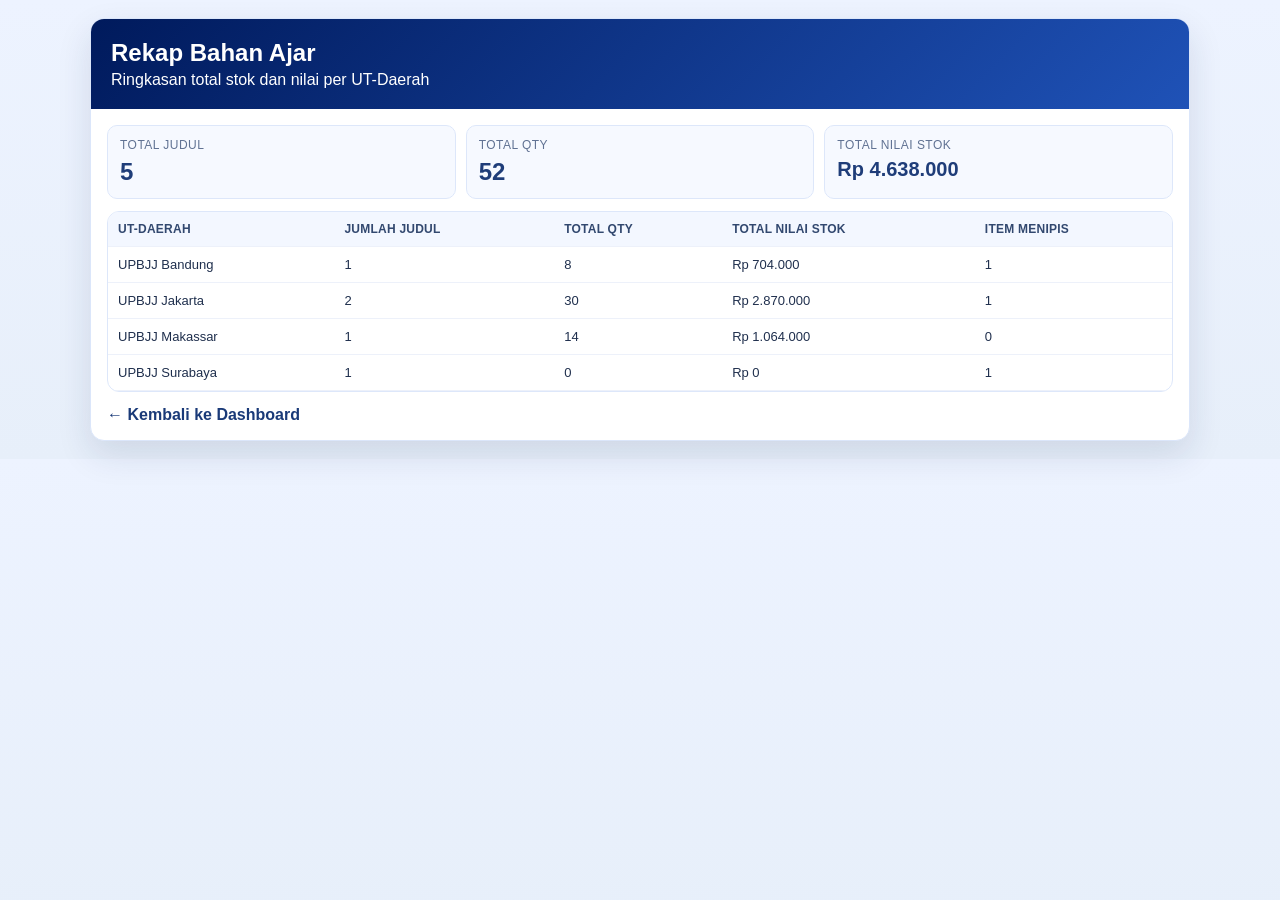
<file: belajar 2/rekap-bahan-ajar.html>
<!DOCTYPE html>
<html lang="id">
<head>
    <meta charset="UTF-8">
    <meta name="viewport" content="width=device-width, initial-scale=1.0">
    <title>Rekap Bahan Ajar</title>
    <style>
        * { box-sizing: border-box; font-family: Segoe UI, Arial, sans-serif }
        body { margin: 0; padding: 18px; background: linear-gradient(180deg, #edf3ff, #e7effa); color: #1f2f4d }
        .app { max-width: 1100px; margin: auto; background: #fff; border: 1px solid #dbe6fa; border-radius: 14px; box-shadow: 0 14px 34px rgba(21, 39, 84, .12); overflow: hidden }
        .header { background: linear-gradient(135deg, #001a5c, #1f52b7); color: #fff; padding: 20px }
        .header h1 { margin: 0 0 4px; font-size: 24px }
        .content { padding: 16px }
        .cards { display: grid; grid-template-columns: repeat(3, 1fr); gap: 10px; margin-bottom: 12px }
        .card { background: #f6f9ff; border: 1px solid #dde7fa; border-radius: 10px; padding: 12px }
        .card .label { font-size: 12px; color: #607293; text-transform: uppercase; letter-spacing: .04em }
        .card .value { margin-top: 6px; font-size: 24px; font-weight: 800; color: #1f3d79 }
        .table-wrap { overflow: auto; border: 1px solid #dde7fa; border-radius: 12px }
        table { width: 100%; border-collapse: collapse; min-width: 860px }
        th, td { border-bottom: 1px solid #edf1fa; padding: 10px; font-size: 13px; text-align: left }
        th { background: #f3f7ff; color: #32486f; font-size: 12px; text-transform: uppercase; letter-spacing: .02em }
        .actions { margin-top: 14px }
        .actions a { text-decoration: none; color: #1a3a78; font-weight: 700 }
        @media (max-width: 820px) { .cards { grid-template-columns: 1fr } }
    </style>
</head>
<body>
    <div class="app">
        <div class="header">
            <h1>Rekap Bahan Ajar</h1>
            <div>Ringkasan total stok dan nilai per UT-Daerah</div>
        </div>
        <div class="content">
            <div id="cards" class="cards"></div>
            <div class="table-wrap">
                <table>
                    <thead>
                        <tr>
                            <th>UT-Daerah</th>
                            <th>Jumlah Judul</th>
                            <th>Total Qty</th>
                            <th>Total Nilai Stok</th>
                            <th>Item Menipis</th>
                        </tr>
                    </thead>
                    <tbody id="rows"></tbody>
                </table>
            </div>
            <div class="actions"><a href="dashboard.html">&larr; Kembali ke Dashboard</a></div>
        </div>
    </div>

    <script src="js/data.js"></script>
    <script>
        const cards = document.getElementById("cards");
        const rows = document.getElementById("rows");

        function toRupiah(value) {
            return new Intl.NumberFormat("id-ID", { style: "currency", currency: "IDR", maximumFractionDigits: 0 }).format(Number(value) || 0);
        }

        function getData() {
            return JSON.parse(localStorage.getItem("stokBahanAjarVue")) || window.dataStokBahanAjar || [];
        }

        function render() {
            const data = getData();
            const grouped = {};

            data.forEach(item => {
                const key = item.upbjj || "Tidak Diketahui";
                if (!grouped[key]) grouped[key] = { judul: 0, qty: 0, nilai: 0, low: 0 };
                grouped[key].judul += 1;
                grouped[key].qty += Number(item.qty || 0);
                grouped[key].nilai += Number(item.qty || 0) * Number(item.harga || 0);
                if (Number(item.qty) < Number(item.safety)) grouped[key].low += 1;
            });

            const allRows = Object.entries(grouped).sort((a, b) => a[0].localeCompare(b[0]));
            const totalJudul = data.length;
            const totalQty = data.reduce((s, i) => s + Number(i.qty || 0), 0);
            const totalNilai = data.reduce((s, i) => s + Number(i.qty || 0) * Number(i.harga || 0), 0);

            cards.innerHTML = `
                <div class="card"><div class="label">Total Judul</div><div class="value">${totalJudul}</div></div>
                <div class="card"><div class="label">Total Qty</div><div class="value">${totalQty}</div></div>
                <div class="card"><div class="label">Total Nilai Stok</div><div class="value" style="font-size:20px">${toRupiah(totalNilai)}</div></div>
            `;

            rows.innerHTML = allRows.map(([upbjj, val]) => `
                <tr>
                    <td>${upbjj}</td>
                    <td>${val.judul}</td>
                    <td>${val.qty}</td>
                    <td>${toRupiah(val.nilai)}</td>
                    <td>${val.low}</td>
                </tr>
            `).join("");
        }

        render();
    </script>
</body>
</html>
</file>
